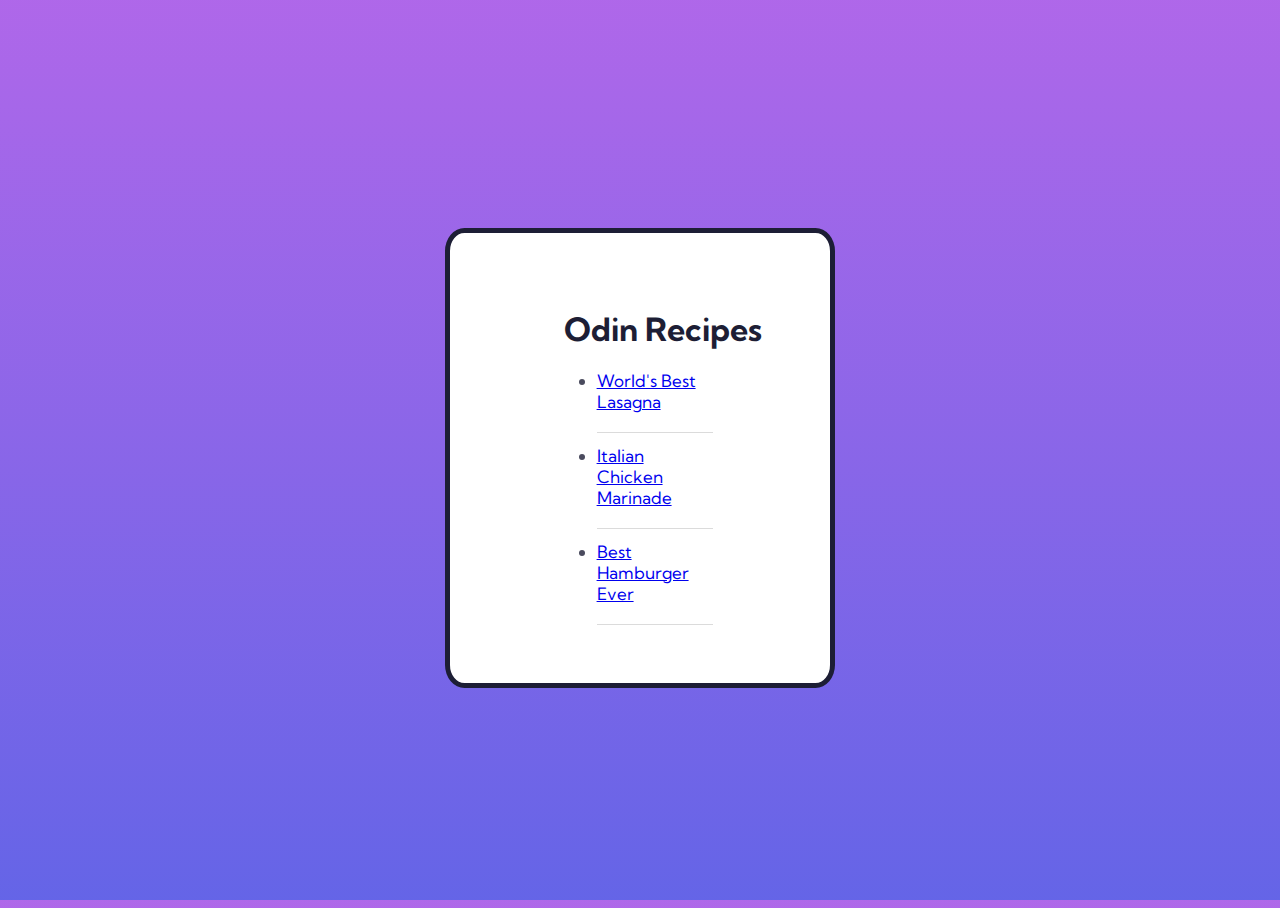
<file: index.html>
<!DOCTYPE html>
<html lang="en">
<head>
    <meta charset="UTF-8">
    <link rel="preconnect" href="https://fonts.googleapis.com">
    <link rel="preconnect" href="https://fonts.gstatic.com" crossorigin>
    <link href="https://fonts.googleapis.com/css2?family=Kumbh+Sans:wght@400;700&display=swap" rel="stylesheet"></head>
<link rel="stylesheet" href="style.css">
<body>
    <div id="main">
    <div class="container">
    <h1>Odin Recipes</h1>
    <ul>
        <li><a href="recipes/lasagna.html">World's Best Lasagna</a></li>
        <li><a href="recipes/chicken.html">Italian Chicken Marinade</a></li>
        <li><a href="recipes/hamburger.html">Best Hamburger Ever</a></li>
</ul>
</div>
</div>
    
</body>
</html>
</file>
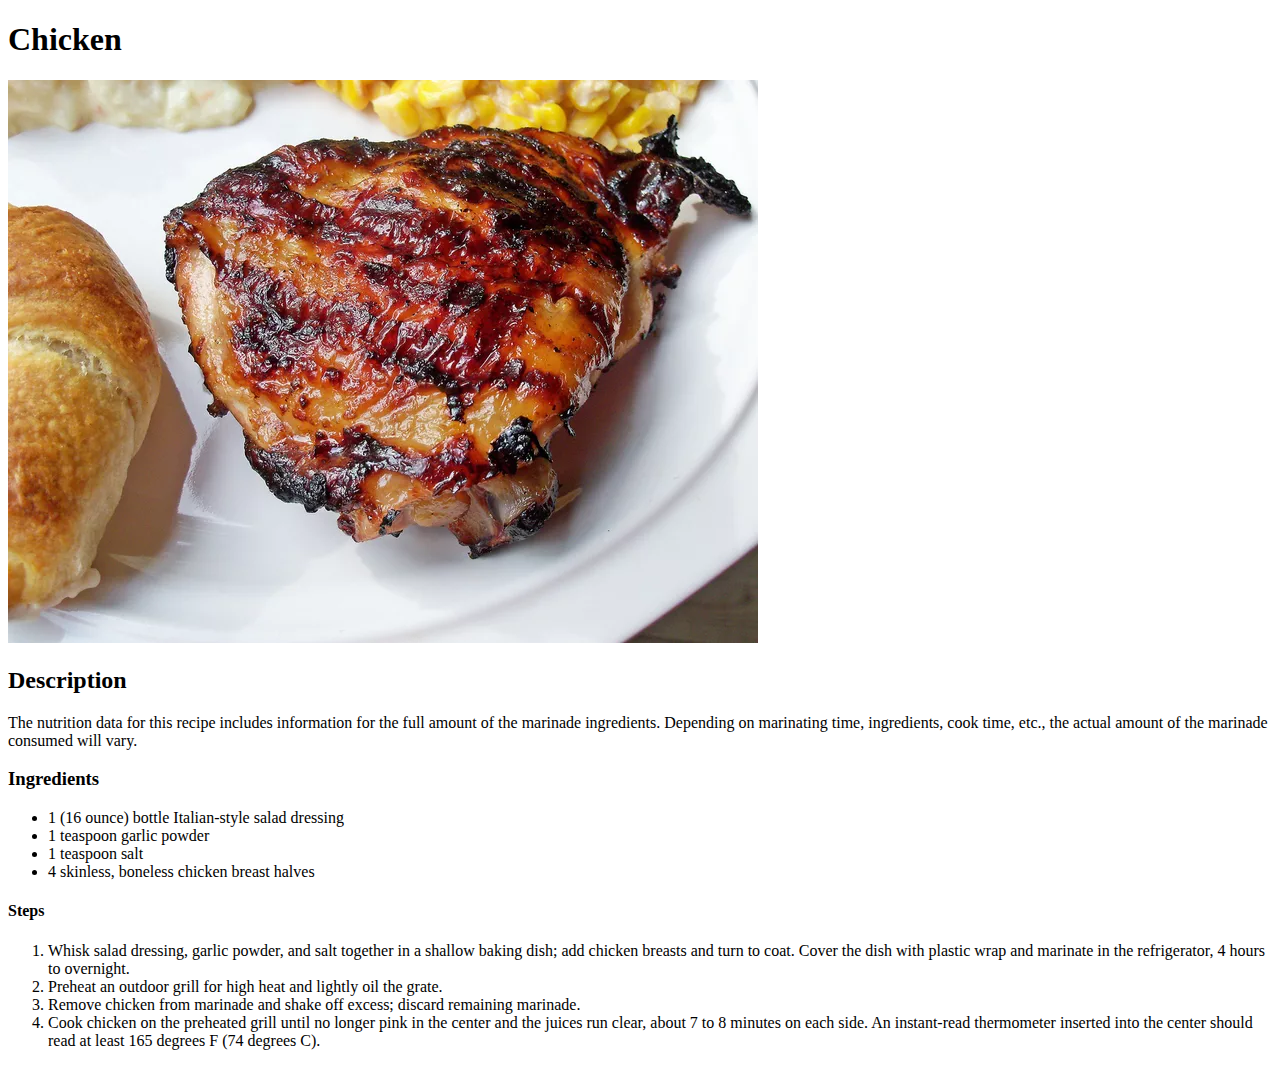
<file: recipes/chicken.html>
<!DOCTYPE html>
<html lang="en">
  <head>
    <meta charset="UTF-8" />
  </head>
  <body>
    <h1>Chicken</h1>
    <img src="\img\chicken.png" alt="Italian Chicken Marinade" />
    <h2>Description</h2>
    <p>
        The nutrition data for this recipe includes information for the full amount of the marinade ingredients. Depending on marinating time, ingredients, cook time, etc., the actual amount of the marinade consumed will vary.
    </p>
    <h3>Ingredients</h3>
    <ul>
        <li>1 (16 ounce) bottle Italian-style salad dressing</li>
        <li>1 teaspoon garlic powder</li>
        <li>1 teaspoon salt</li>
        <li>4 skinless, boneless chicken breast halves</li>
    </ul>
    <h4>Steps</h4>
    <ol>
        <li>Whisk salad dressing, garlic powder, and salt together in a shallow baking dish; add chicken breasts and turn to coat. Cover the dish with plastic wrap and marinate in the refrigerator, 4 hours to overnight.</li>
        <li>Preheat an outdoor grill for high heat and lightly oil the grate.</li>
        <li>Remove chicken from marinade and shake off excess; discard remaining marinade.</li>
        <li>Cook chicken on the preheated grill until no longer pink in the center and the juices run clear, about 7 to 8 minutes on each side. An instant-read thermometer inserted into the center should read at least 165 degrees F (74 degrees C).</li>
    </ol>
  </body>

</html>
</file>
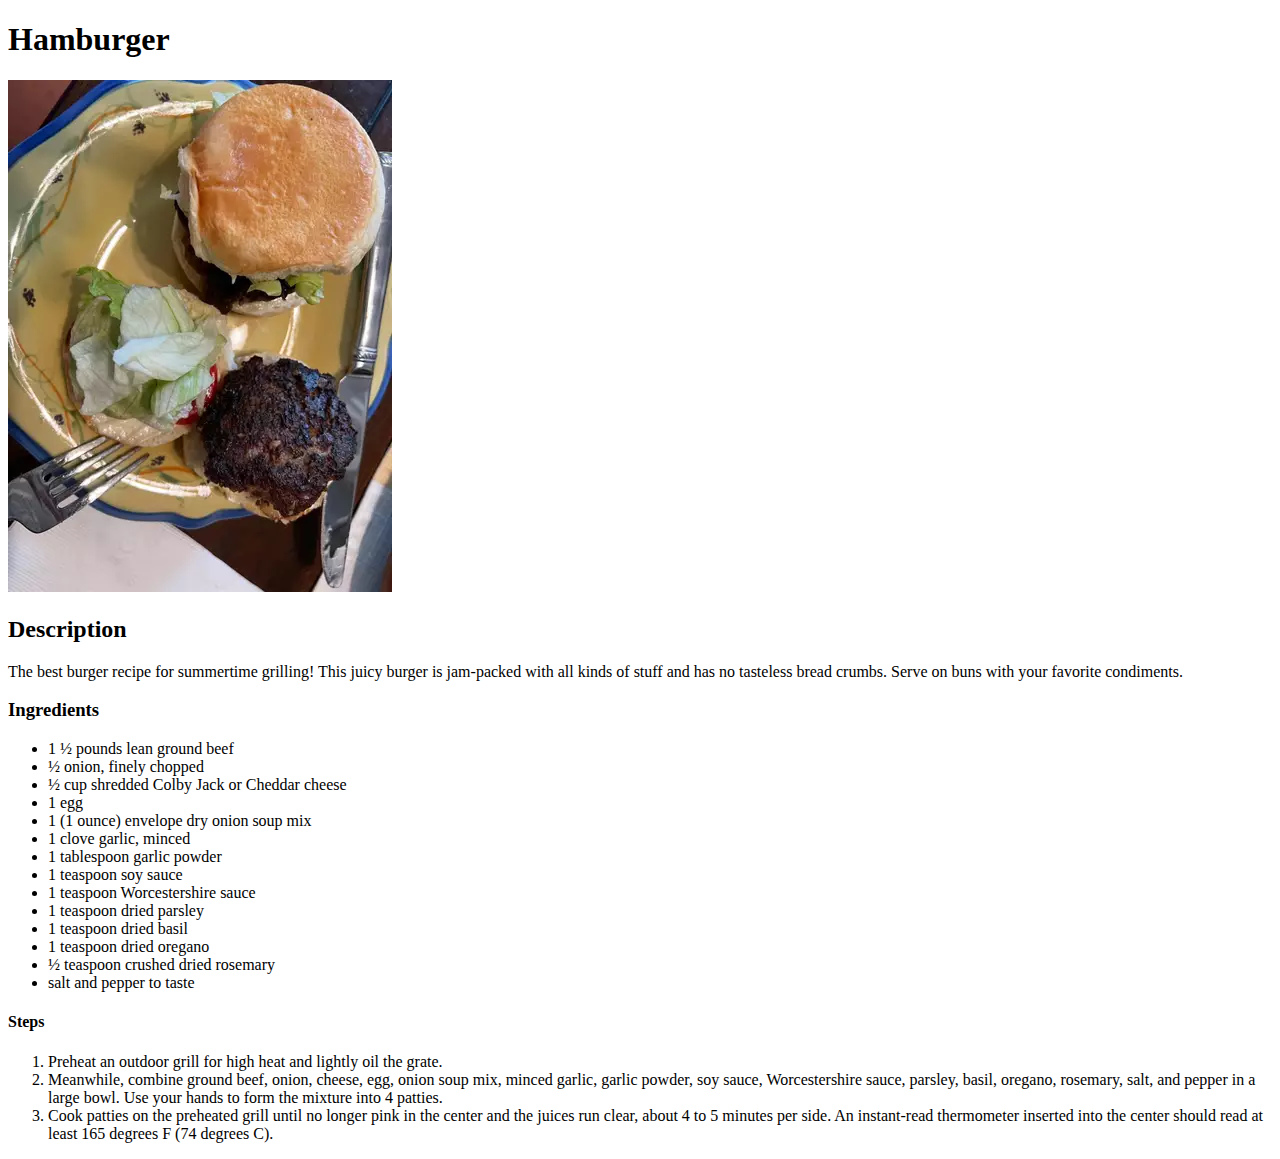
<file: recipes/hamburger.html>
<!DOCTYPE html>
<html lang="en">
  <head>
    <meta charset="UTF-8" />
  </head>
  <body>
    <h1>Hamburger</h1>
    <img src="\img\hamburger.png" alt="Best Hamburger Ever" />
    <h2>Description</h2>
    <p>
      The best burger recipe for summertime grilling! This juicy burger is jam-packed with all kinds of stuff and has no tasteless bread crumbs. Serve on buns with your favorite condiments.
    </p>
    <h3>Ingredients</h3>
    <ul>
        <li>1 ½ pounds lean ground beef</li>
        <li>½ onion, finely chopped</li>
        <li>½ cup shredded Colby Jack or Cheddar cheese</li>
        <li>1 egg</li>
        <li>1 (1 ounce) envelope dry onion soup mix</li>
        <li>1 clove garlic, minced</li>
        <li>1 tablespoon garlic powder</li>
        <li>1 teaspoon soy sauce</li>
        <li>1 teaspoon Worcestershire sauce</li>
        <li>1 teaspoon dried parsley</li>
        <li>1 teaspoon dried basil</li>
        <li>1 teaspoon dried oregano</li>
        <li>½ teaspoon crushed dried rosemary</li>
        <li>salt and pepper to taste</li>
    </ul>
    <h4>Steps</h4>
    <ol>
        <li>Preheat an outdoor grill for high heat and lightly oil the grate.</li>
        <li>Meanwhile, combine ground beef, onion, cheese, egg, onion soup mix, minced garlic, garlic powder, soy sauce, Worcestershire sauce, parsley, basil, oregano, rosemary, salt, and pepper in a large bowl. Use your hands to form the mixture into 4 patties.</li>
        <li>Cook patties on the preheated grill until no longer pink in the center and the juices run clear, about 4 to 5 minutes per side. An instant-read thermometer inserted into the center should read at least 165 degrees F (74 degrees C).</li>
    </ol>
  </body>
</html>
</file>
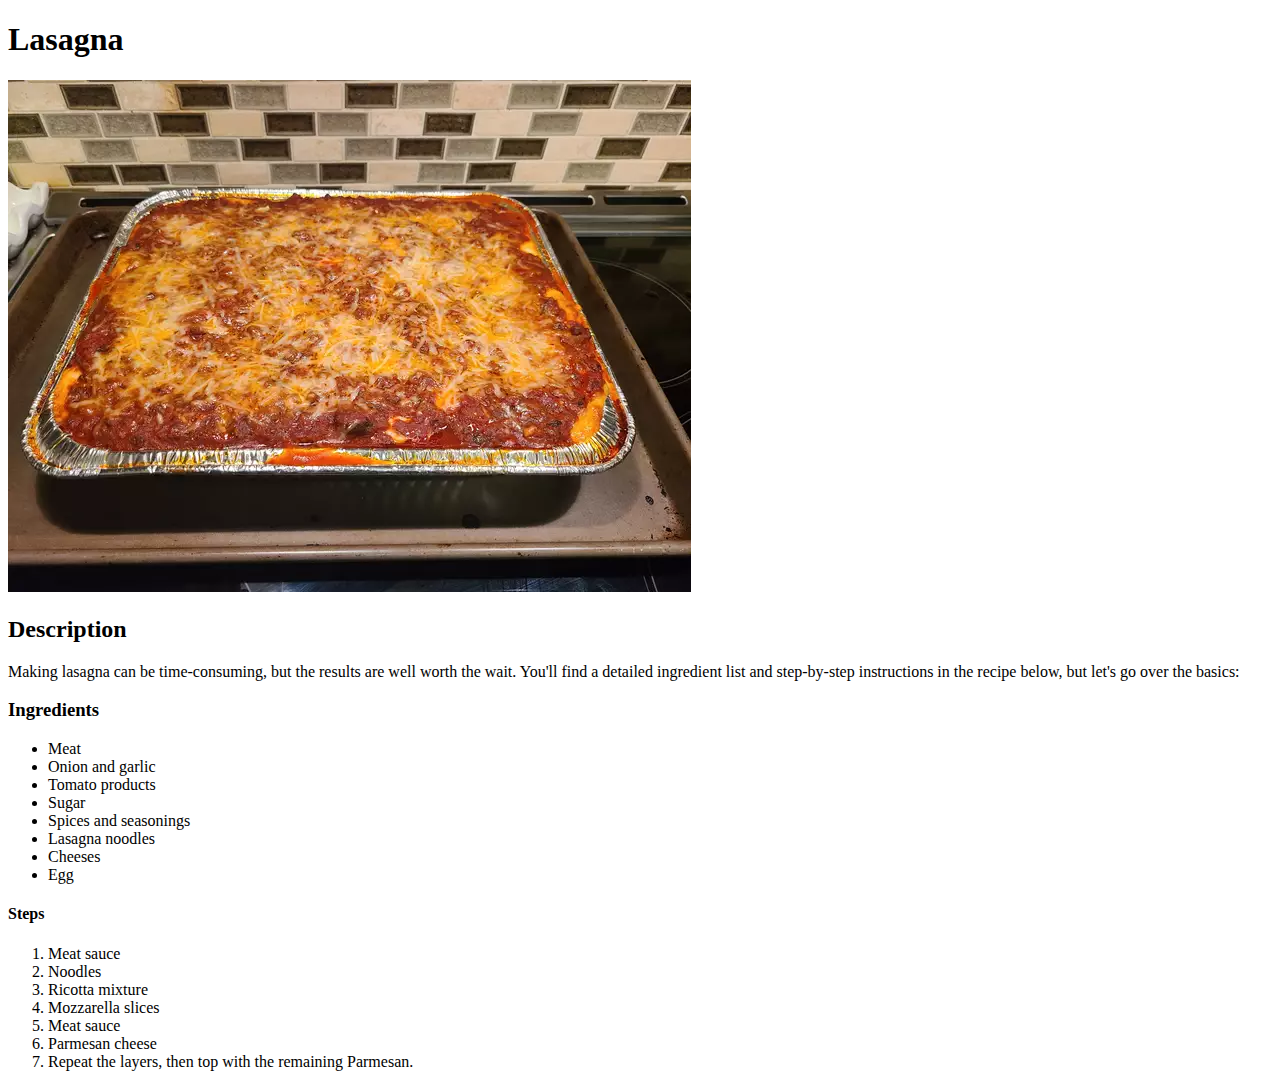
<file: recipes/lasagna.html>
<!DOCTYPE html>
<html lang="en">
  <head>
    <meta charset="UTF-8" />
  </head>
  <body>
    <h1>Lasagna</h1>
    <img src="\img\lasagna.png" alt="World's Best Lasagna" />
    <h2>Description</h2>
    <p>
      Making lasagna can be time-consuming, but the results are well worth the
      wait. You'll find a detailed ingredient list and step-by-step instructions
      in the recipe below, but let's go over the basics:
    </p>
    <h3>Ingredients</h3>
    <ul>
        <li>Meat</li>
        <li>Onion and garlic</li>
        <li>Tomato products</li>
        <li>Sugar</li>
        <li>Spices and seasonings</li>
        <li>Lasagna noodles</li>
        <li>Cheeses</li>
        <li>Egg</li>
    </ul>
    <h4>Steps</h4>
    <ol>
        <li>Meat sauce</li>
        <li>Noodles</li>
        <li>Ricotta mixture</li>
        <li>Mozzarella slices</li>
        <li>Meat sauce</li>
        <li>Parmesan cheese</li>
        <li>Repeat the layers, then top with the remaining Parmesan.</li>
    </ol>
  </body>
</html>
</file>
<file: style.css>
*{
    font-family: 'Kumbh Sans', sans-serif;
    
}

html {
    height: 100%;
}

body{
    background-image: linear-gradient(hsl(273, 75%, 66%), hsl(240, 73%, 65%));
    overflow: hidden;
    height: 100%;
}

#main {
    display: flex;
    justify-content: center;
    align-items: center;
    height: 100%;
}


.container{
    background-color: rgb(255, 255, 255);
    border-radius: 5%;
    border: solid 5px hsl(238, 29%, 16%);
    width: 30%;
    height: 50%;
}

h1,ul{
    margin-left: 28%;
    color: hsl(238, 29%, 16%);
    
}

h1{
    margin-top: 20%;
    margin-left: 30%;
}

li{
    margin-top: 5%;
    padding-bottom: 20px;
    border-bottom: solid 1px hsl(0, 0%, 86%);
    color: hsl(237, 12%, 33%);
    cursor: pointer;
    font-size: 17px;
    width: 50%;
}

a:visited{
    color: black;
}

a:hover{
    color: hsl(238, 34%, 30%);
}

h1:hover{
    text-shadow: 0px 0px 10px rgb(151, 151, 151);
}

img{
    width: 20%;
}
</file>
